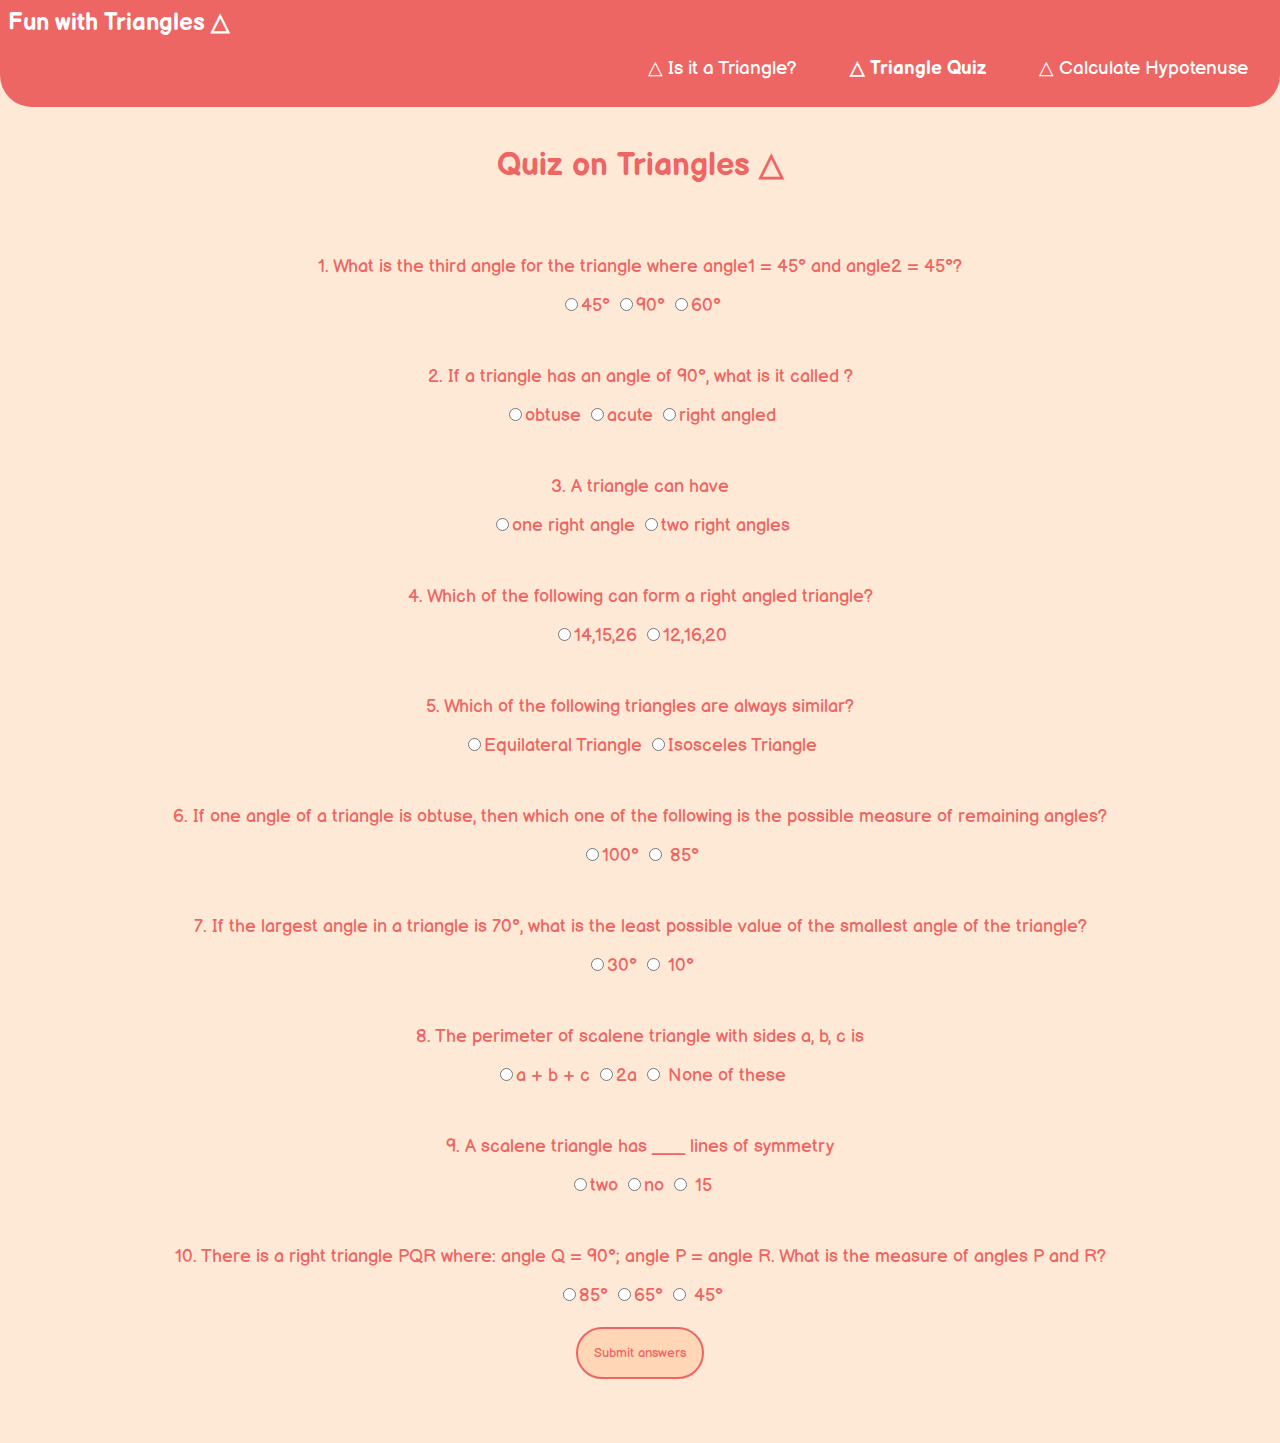
<file: trianglequiz.html>
<!DOCTYPE html>
<html lang="en">
  <head>
    <meta charset="UTF-8" />
    <meta http-equiv="X-UA-Compatible" content="IE=edge" />
    <meta name="viewport" content="width=device-width, initial-scale=1.0" />
    <title>Triangle Quiz</title>
    <link rel="stylesheet" href="trianglequiz.css" />
  </head>
  <body>
    <nav>
      <div class="nav-heading">Fun with Triangles △</div>
      <ul class="list-non-bullet nav-pills">
        <li class="list-item-inline">
          <a class="link" href="index.html">△ Is it a Triangle?</a>
        </li>
        <li class="list-item-inline">
          <a class="link link-active" href="trianglequiz.html"
            >△ Triangle Quiz</a
          >
        </li>
        <li class="list-item-inline">
          <a class="link" href="hypotenuse.html">△ Calculate Hypotenuse</a>
        </li>
      </ul>
    </nav>
    <h1>Quiz on Triangles △</h1>
    <form class="quiz-form">
      <div class="question-container">
        <p>
          1. What is the third angle for the triangle where angle1 = 45° and
          angle2 = 45°?
        </p>
        <label><input type="radio" name="question1" value="45°" />45°</label>
        <label><input type="radio" name="question1" value="90°" />90°</label>
        <label><input type="radio" name="question1" value="60°" />60°</label>
      </div>
      <div class="question-container">
        <p>2. If a triangle has an angle of 90°, what is it called ?</p>
        <label
          ><input type="radio" name="question2" value="obtuse" />obtuse</label
        >
        <label
          ><input type="radio" name="question2" value="acute" />acute</label
        >
        <label
          ><input type="radio" name="question2" value="right angled" />right
          angled</label
        >
      </div>
      <div class="question-container">
        <p>3. A triangle can have</p>
        <label
          ><input type="radio" name="question3" value="one right angle" />one
          right angle</label
        >
        <label
          ><input type="radio" name="question3" value="two right angles" />two
          right angles</label
        >
      </div>
      <div class="question-container">
        <p>4. Which of the following can form a right angled triangle?</p>
        <label
          ><input
            type="radio"
            name="question4"
            value="14,15,26"
          />14,15,26</label
        >
        <label
          ><input
            type="radio"
            name="question4"
            value="12,16,20"
          />12,16,20</label
        >
      </div>
      <div class="question-container">
        <p>5. Which of the following triangles are always similar?</p>
        <label
          ><input
            type="radio"
            name="question5"
            value="Equilateral triangle"
          />Equilateral Triangle</label
        >
        <label
          ><input
            type="radio"
            name="question5"
            value="Isosceles Triangle"
          />Isosceles Triangle</label
        >
      </div>
      <div class="question-container">
        <p>
          6. If one angle of a triangle is obtuse, then which one of the
          following is the possible measure of remaining angles?
        </p>
        <label><input type="radio" name="question6" value="100°" />100°</label>
        <label><input type="radio" name="question6" value="85°" /> 85°</label>
      </div>
      <div class="question-container">
        <p>
          7. If the largest angle in a triangle is 70°, what is the least
          possible value of the smallest angle of the triangle?
        </p>
        <label><input type="radio" name="question7" value="30°" />30°</label>
        <label><input type="radio" name="question7" value="10°" /> 10°</label>
      </div>
      <div class="question-container">
        <p>8. The perimeter of scalene triangle with sides a, b, c is</p>
        <label
          ><input type="radio" name="question8" value="a + b + c" />a + b +
          c</label
        >
        <label><input type="radio" name="question8" value="2a" />2a</label>
        <label
          ><input type="radio" name="question8" value="None of these" /> None of
          these</label
        >
      </div>
      <div class="question-container">
        <p>9. A scalene triangle has ___ lines of symmetry</p>
        <label><input type="radio" name="question9" value="two" />two</label>
        <label><input type="radio" name="question9" value="no" />no</label>
        <label><input type="radio" name="question9" value="15" /> 15</label>
      </div>
      <div class="question-container">
        <p>
          10. There is a right triangle PQR where: angle Q = 90°; angle P =
          angle R. What is the measure of angles P and R?
        </p>
        <label><input type="radio" name="question10" value="85°" />85°</label>
        <label><input type="radio" name="question10" value="65°" />65°</label>
        <label><input type="radio" name="question10" value="45°" /> 45°</label>
      </div>
    </form>
    <button id="submit-btn">Submit answers</button>
    <div id="output"></div>
    <script src="trianglequiz.js" type="text/javascript"></script>
  </body>
</html>
</file>
<file: trianglequiz.css>
@import url("https://fonts.googleapis.com/css2?family=Balsamiq+Sans&display=swap");

:root {
  --primary-color: #ed6663;
  --secondary-color: #fee9d7;
  --tertiary-color: #ffd6b6;
}

body {
  font-family: "Balsamiq Sans", cursive;
  margin: 0px;
  text-align: center;
  background-color: var(--secondary-color);
  color: var(--primary-color);
}

nav {
  background-color: var(--primary-color);
  padding: 0.5rem;
  color: white;
  text-align: left;
  font-size: larger;
  border-bottom-left-radius: 2rem;
  border-bottom-right-radius: 2rem;
}

.nav-heading {
  font-weight: bold;
  font-size: x-large;
  display: inline;
}

.link {
  text-decoration: none;
  padding: 0.5rem 1rem;
  color: white;
}

.list-non-bullet {
  list-style: none;
  text-align: right;
}

.list-item-inline {
  display: inline;
  padding: 0rem 0.5rem;
}

.link-active {
  font-weight: bold;
}

h1 {
  padding: 1rem;
}

.question-container {
  padding: 1rem;
  font-size: large;
}

button {
  font-family: inherit;
  margin-top: 0.3rem;
  padding: 1rem;
  border-radius: 2rem;
  border-style: double;
  border-color: var(--primary-color);
  background-color: var(--tertiary-color);
  color: var(--primary-color);
}

#output {
  font-size: larger;
  padding: 2rem;
}
</file>
